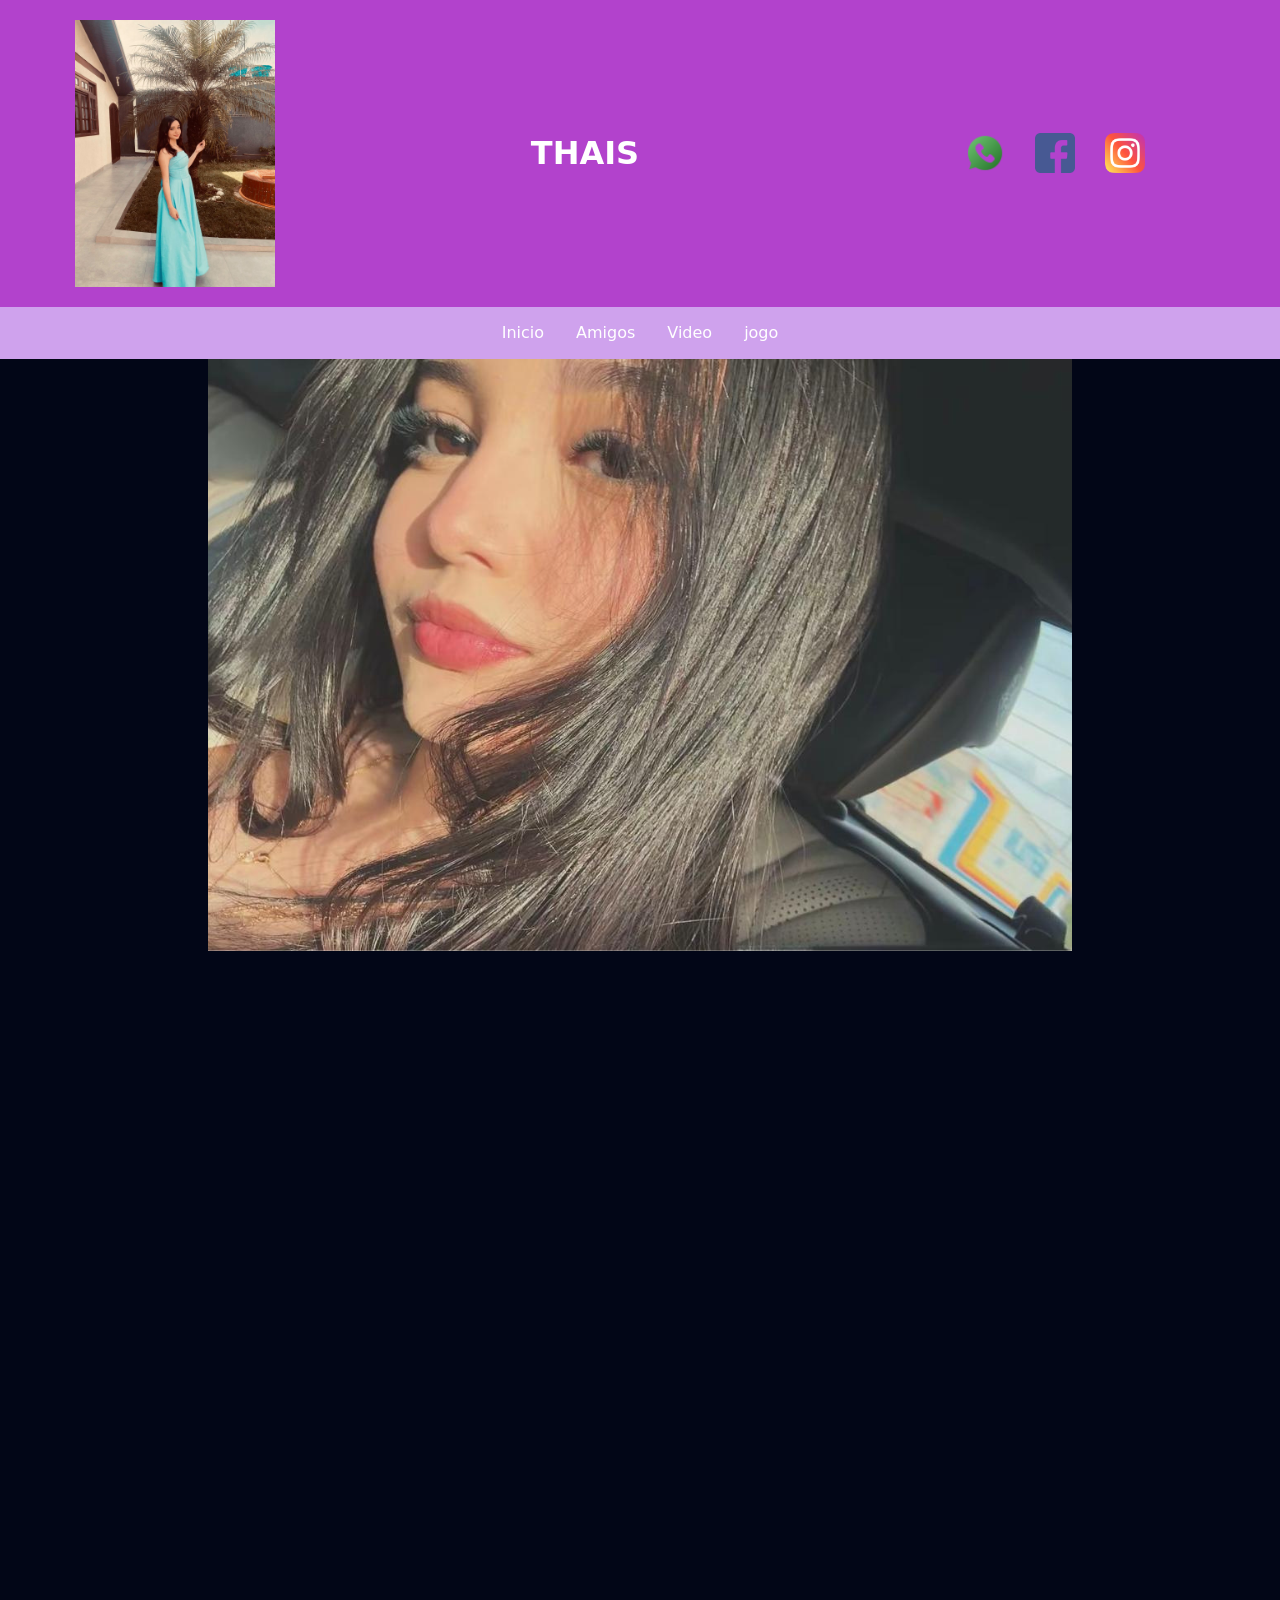
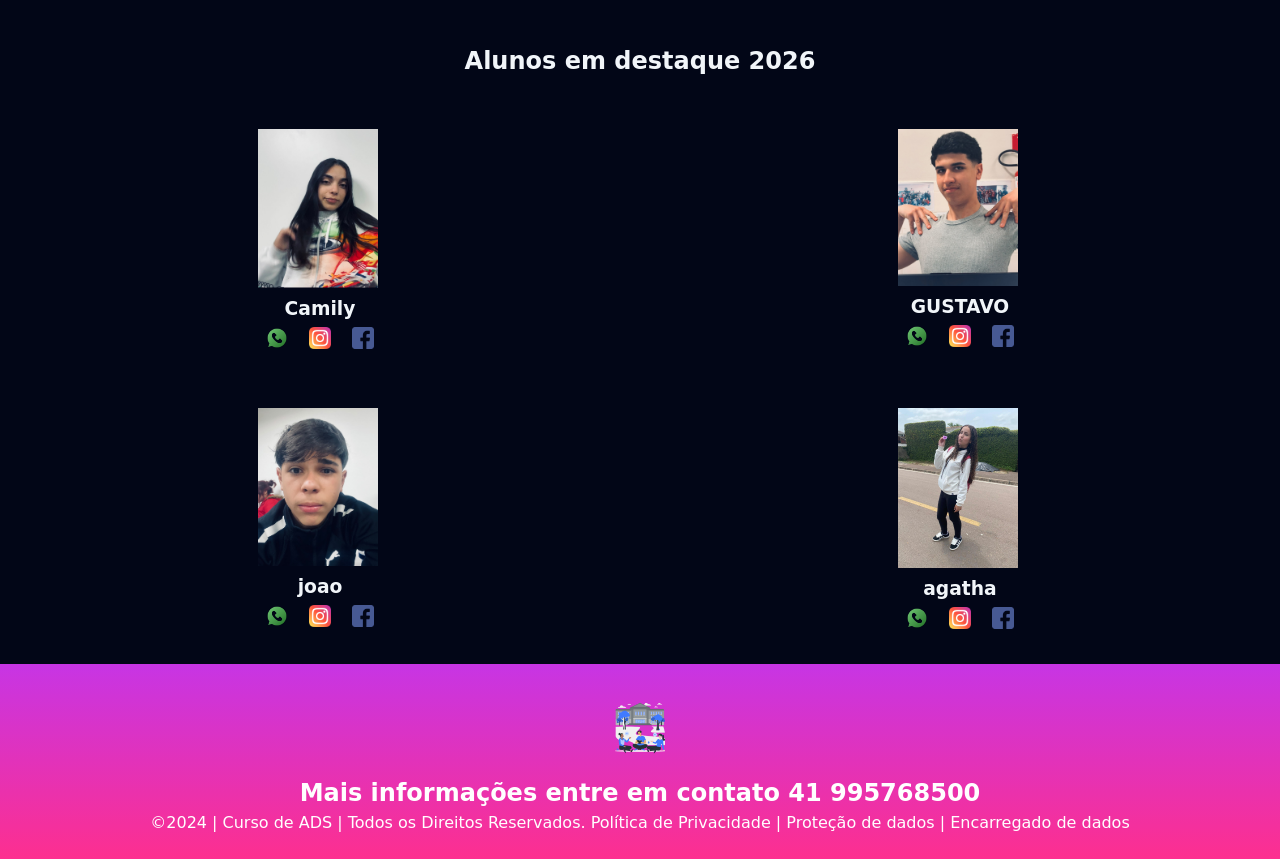
<file: index.html>
<!DOCTYPE html>
<html lang="pt-br">
<head>
<meta charset="UTF-8">
<meta name="viewport" content="width=device-width, initial-scale=1.0">
<title>THAIS</title>
<link rel="stylesheet" href="style.css">
</head>
<body>
<!--header é a parte do cabeçalho do site, é o topo da página-->
<header class="cabecalho-itens">
<img class="cabecalho-imagem" src="WhatsApp Image 2026-11-01 at 18.26.45.jpeg" alt="Logo da
Página">
<h1 class="titulo_site">THAIS</h1>
<div class="sociais">
<img class="sociais" src="whatsapp.png" alt="Logo do Whats da
Escola">
<img class="sociais" src="facebook.png" alt="Facebook da
Escola">
<img class="sociais" src="instagram.png" alt="instagram da
Escola">
</div>
</header>

<ul>
  <li><a href="index.html">Inicio</a></li>
  <li><a href="amigos.html">Amigos</a></li>
  <li><a href="video.html">Video</a></li>
  <li><a href="jogo.html">jogo</a></li>
</ul>

<!--Seção banner 1 é a parte do paragrafo 1 da página-->
<section class="banner1">
<img class="escola.image" src="Design sem nome (1).png" alt="Banner da Escola">
</section>

<div class="container-video"></div>
<BR>
    <BR>
        <BR>
            <BR>
                <BR>
                    <BR>
                        <BR>

         
<!-- justin -->


<div class="video-responsivo">
  <iframe src="https://www.youtube.com/embed/kffacxfA7G4" frameborder="0" allowfullscreen></iframe>
</div>












<!--Seção estudantes é a parte do paragrafo 2 da página -- "Meninos"-->
<!--altere em "src="estudante_menino_1.png" para src"nome da imagem do menino em
todos abaixo-->
<!--altere em "src="site_school.png" para src"nome da logo em todos abaixo-->
<!--para aumentar os alunos copie a div no edidor que corresponda desde a foto
até os icones abaixo - dúvidas chame o professor-->
<section class="estudante">
<h1 class="estudante_titulo">Alunos em destaque 2026</h1>
<p> </p>
<div class="estudantes_todos">
<div class="estudante-div">
<img class="estudante-imagem" src="foto_amiga.jpg.jpeg" alt="Foto da
turma do 1CDS do ano de 2026">
<h3 class="estudante-nome">Camily</h3>
<a href="https://cursos.alura.com.br/dashboard">
<p> </p>
<img class="estudante-icone" src="whatsapp.png" alt="Link do Site da
escola"></a>
<img class="estudante-icone" src="instagram.png" alt="Link do
Instagram">
<img class="estudante-icone" src="facebook.png" alt="Link do Facebook">
</div>

<div class="estudante-div">
<img class="estudante-imagem" src="foto.amigo.jpg.jpeg" alt="Foto da
turma do 1CDS do ano de 2026">
<h3 class="estudante-nome">GUSTAVO</h3>
<a href="https://cursos.alura.com.br/dashboard">
<p> </p>
<img class="estudante-icone" src="whatsapp.png" alt="Link do
Site da escola"></a>
<img class="estudante-icone" src="instagram.png" alt="Link do
Instagram">
<img class="estudante-icone" src="facebook.png" alt="Link do
Facebook">
</div>
</div>
</section>

<!--Seção estudantes é a parte do paragrafo 3 da página -- "Meninas"-->
<!--altere em "src="estudante_menina_1.png" para src"nome da imagem do menina em
todas abaixo-->
<!--altere em "src="site_school.png" para src"nome da logo em todos abaixo-->
<section class="estudante">
<div class="estudantes_todos">
<div class="estudante-div">
<img class="estudante-imagem" src="foto_amigo1.jpg.jpeg" alt="Foto da
turma do 1CDS do ano de 2023">
<h3 class="estudante-nome">joao</h3>
<a href="https://cursos.alura.com.br/dashboard">
<p> </p>
<img class="estudante-icone" src="whatsapp.png" alt="Link do Site da
escola"></a>
<img class="estudante-icone" src="instagram.png" alt="Link do Instagram">
<img class="estudante-icone" src="facebook.png" alt="Link do Facebook">
</div>
<div class="estudante-div">
<img class="estudante-imagem" src="WhatsApp Image 2026-11-01 at 18.25.03.jpeg" alt="Foto da turma do
1CDS do ano de 2023">
<h3 class="estudante-nome">agatha</h3>
<a href="https://cursos.alura.com.br/dashboard">
<p> </p>
<img class="estudante-icone" src="whatsapp.png" alt="Link do Site
da escola"></a>
<img class="estudante-icone" src="instagram.png" alt="Link do
Instagram">
<img class="estudante-icone" src="facebook.png" alt="Link do Facebook">
</div>
</div>
</div>
</section>
<!--Seção rodapé é a parte final da paragrafo 3 da página-->
<footer class="escola">
<img class="logo_rodape" src="logo_nossa_escola.png" alt="Logo da Escola">
<h2 class="escola-título">Mais informações entre em contato<a class="link"

href="https://wa.me/5541999999999"> 41 995768500 </a></h2>
<p></p>
<p>©2024 | Curso de ADS | Todos os Direitos Reservados.
Política de Privacidade | Proteção de dados | Encarregado de dados</p>
<p> </p>
</footer>
</body>
</html>
</file>
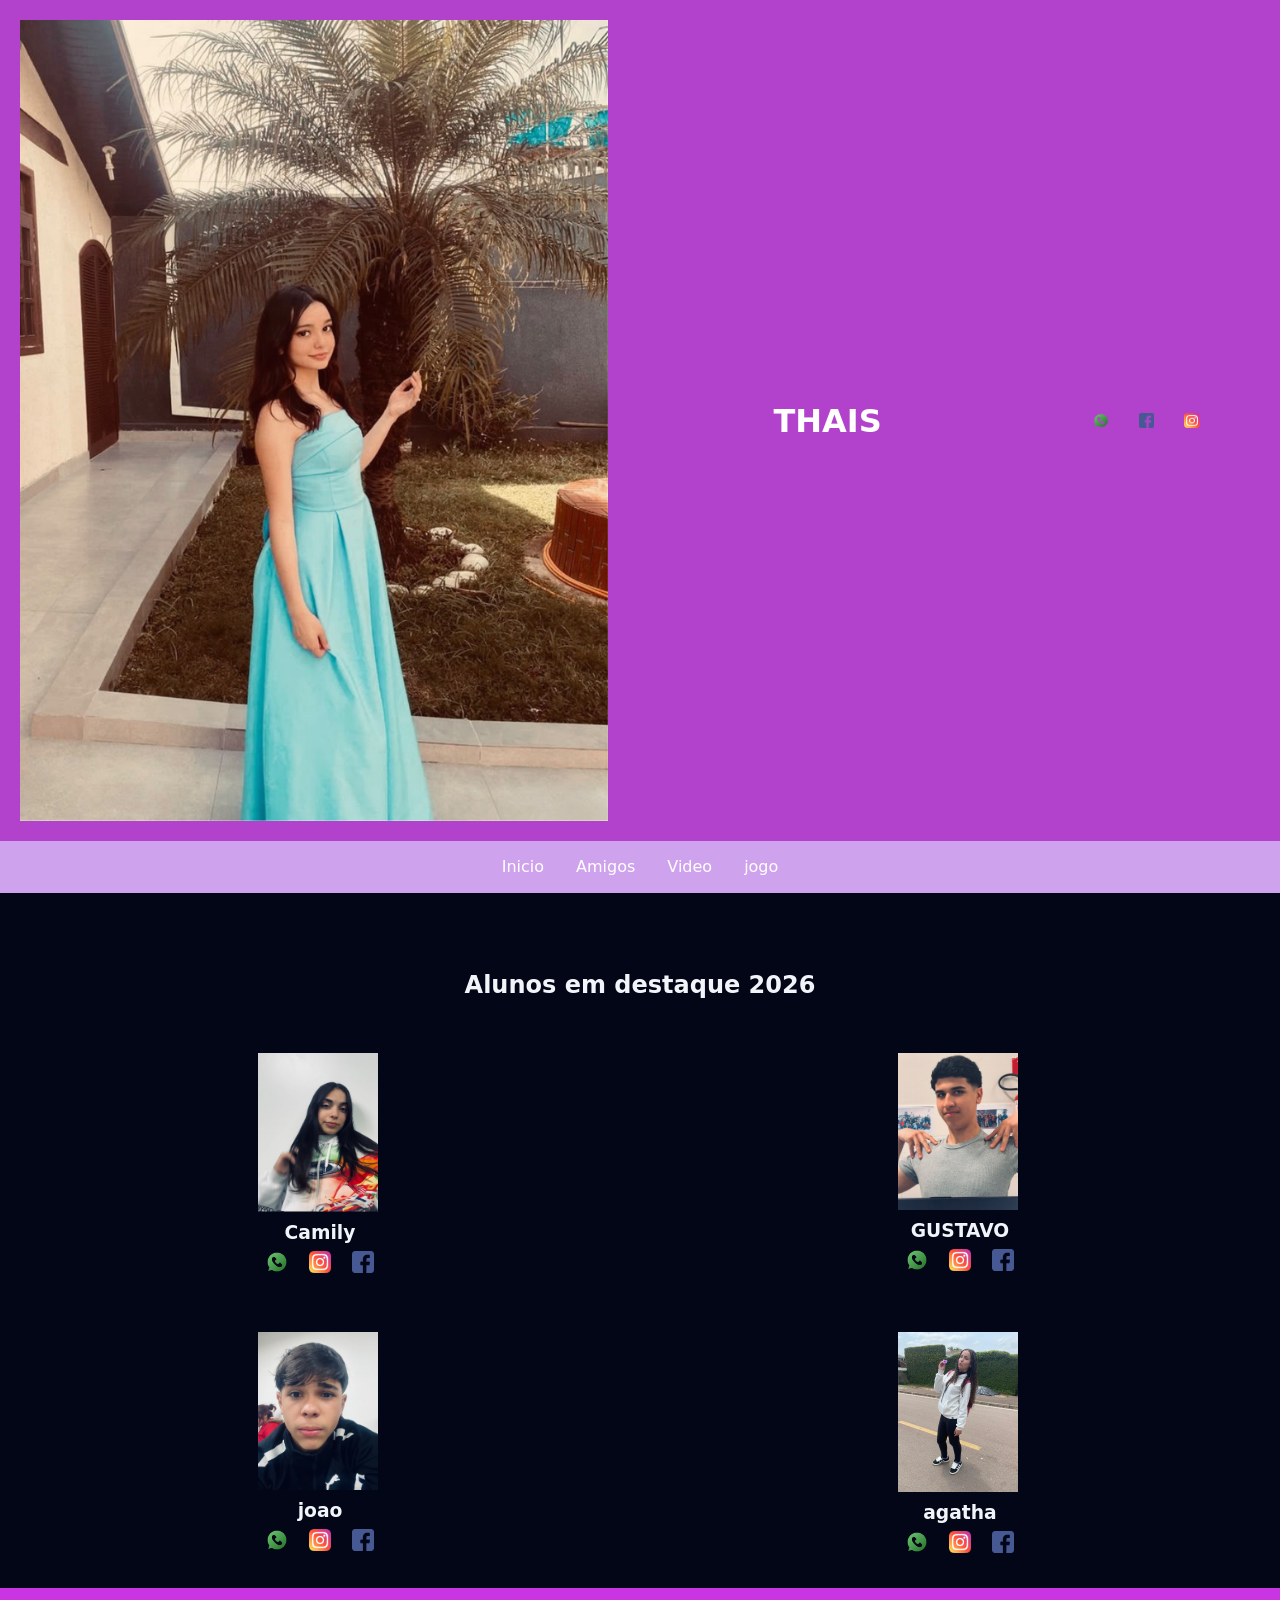
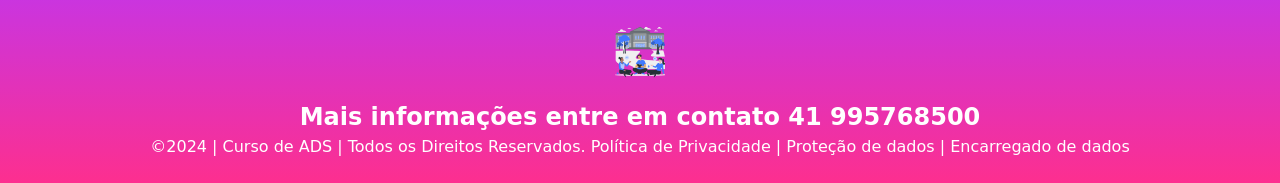
<file: amigos.html>
<!DOCTYPE html>
<html lang="pt-br">
<head>
<meta charset="UTF-8">
<meta name="viewport" content="width=device-width, initial-scale=1.0">
<title>THAIS</title>
<link rel="stylesheet" href="style.css">
</head>
<body>
<!--header é a parte do cabeçalho do site, é o topo da página-->
<header class="cabecalho-itens">
<img class="cabecalho_imagem" src="Design sem nome (2).png" alt="Logo da
Página">
<h1 class="titulo_site">THAIS</h1>
<div class="sociais">
<img class="sociais" src="whatsapp.png" alt="Logo do Whats da
Escola">
<img class="sociais" src="facebook.png" alt="Facebook da
Escola">
<img class="sociais" src="instagram.png" alt="instagram da
Escola">
</div>
</header>
<!--Menu-->
<ul>
  <li><a href="index.html">Inicio</a></li>
  <li><a href="amigos.html">Amigos</a></li>
  <li><a href="video.html">Video</a></li>
  <li><a href="jogo.html">jogo</a></li>
</ul>





<!--Seção estudantes é a parte do paragrafo 2 da página -- "Meninos"-->
<!--altere em "src="estudante_menino_1.png" para src"nome da imagem do menino em
todos abaixo-->
<!--altere em "src="site_school.png" para src"nome da logo em todos abaixo-->
<!--para aumentar os alunos copie a div no edidor que corresponda desde a foto
até os icones abaixo - dúvidas chame o professor-->
<section class="estudante">
<h1 class="estudante_titulo">Alunos em destaque 2026</h1>
<p> </p>
<div class="estudantes_todos">
<div class="estudante-div">
<img class="estudante-imagem" src="foto_amiga.jpg.jpeg" alt="Foto da
turma do 1CDS do ano de 2026">
<h3 class="estudante-nome">Camily</h3>
<a href="https://cursos.alura.com.br/dashboard">
<p> </p>
<img class="estudante-icone" src="whatsapp.png" alt="Link do Site da
escola"></a>
<img class="estudante-icone" src="instagram.png" alt="Link do
Instagram">
<img class="estudante-icone" src="facebook.png" alt="Link do Facebook">
</div>

<div class="estudante-div">
<img class="estudante-imagem" src="foto.amigo.jpg.jpeg" alt="Foto da
turma do 1CDS do ano de 2026">
<h3 class="estudante-nome">GUSTAVO</h3>
<a href="https://cursos.alura.com.br/dashboard">
<p> </p>
<img class="estudante-icone" src="whatsapp.png" alt="Link do
Site da escola"></a>
<img class="estudante-icone" src="instagram.png" alt="Link do
Instagram">
<img class="estudante-icone" src="facebook.png" alt="Link do
Facebook">
</div>
</div>
</section>

<!--Seção estudantes é a parte do paragrafo 3 da página -- "Meninas"-->
<!--altere em "src="estudante_menina_1.png" para src"nome da imagem do menina em
todas abaixo-->
<!--altere em "src="site_school.png" para src"nome da logo em todos abaixo-->
<section class="estudante">
<div class="estudantes_todos">
<div class="estudante-div">
<img class="estudante-imagem" src="foto_amigo1.jpg.jpeg" alt="Foto da
turma do 1CDS do ano de 2023">
<h3 class="estudante-nome">joao</h3>
<a href="https://cursos.alura.com.br/dashboard">
<p> </p>
<img class="estudante-icone" src="whatsapp.png" alt="Link do Site da
escola"></a>
<img class="estudante-icone" src="instagram.png" alt="Link do Instagram">
<img class="estudante-icone" src="facebook.png" alt="Link do Facebook">
</div>
<div class="estudante-div">
<img class="estudante-imagem" src="WhatsApp Image 2026-11-01 at 18.25.03.jpeg" alt="Foto da turma do
1CDS do ano de 2023">
<h3 class="estudante-nome">agatha</h3>
<a href="https://cursos.alura.com.br/dashboard">
<p> </p>
<img class="estudante-icone" src="whatsapp.png" alt="Link do Site
da escola"></a>
<img class="estudante-icone" src="instagram.png" alt="Link do
Instagram">
<img class="estudante-icone" src="facebook.png" alt="Link do Facebook">
</div>
</div>
</div>
</section>













<!--Seção rodapé é a parte final da paragrafo 3 da página-->
<footer class="escola">
<img class="logo_rodape" src="logo_nossa_escola.png" alt="Logo da Escola">
<h2 class="escola-título">Mais informações entre em contato<a class="link"

href="https://wa.me/5541999999999"> 41 995768500 </a></h2>
<p></p>
<p>©2024 | Curso de ADS | Todos os Direitos Reservados.
Política de Privacidade | Proteção de dados | Encarregado de dados</p>
<p> </p>
</footer>
</body>
</html>
</file>
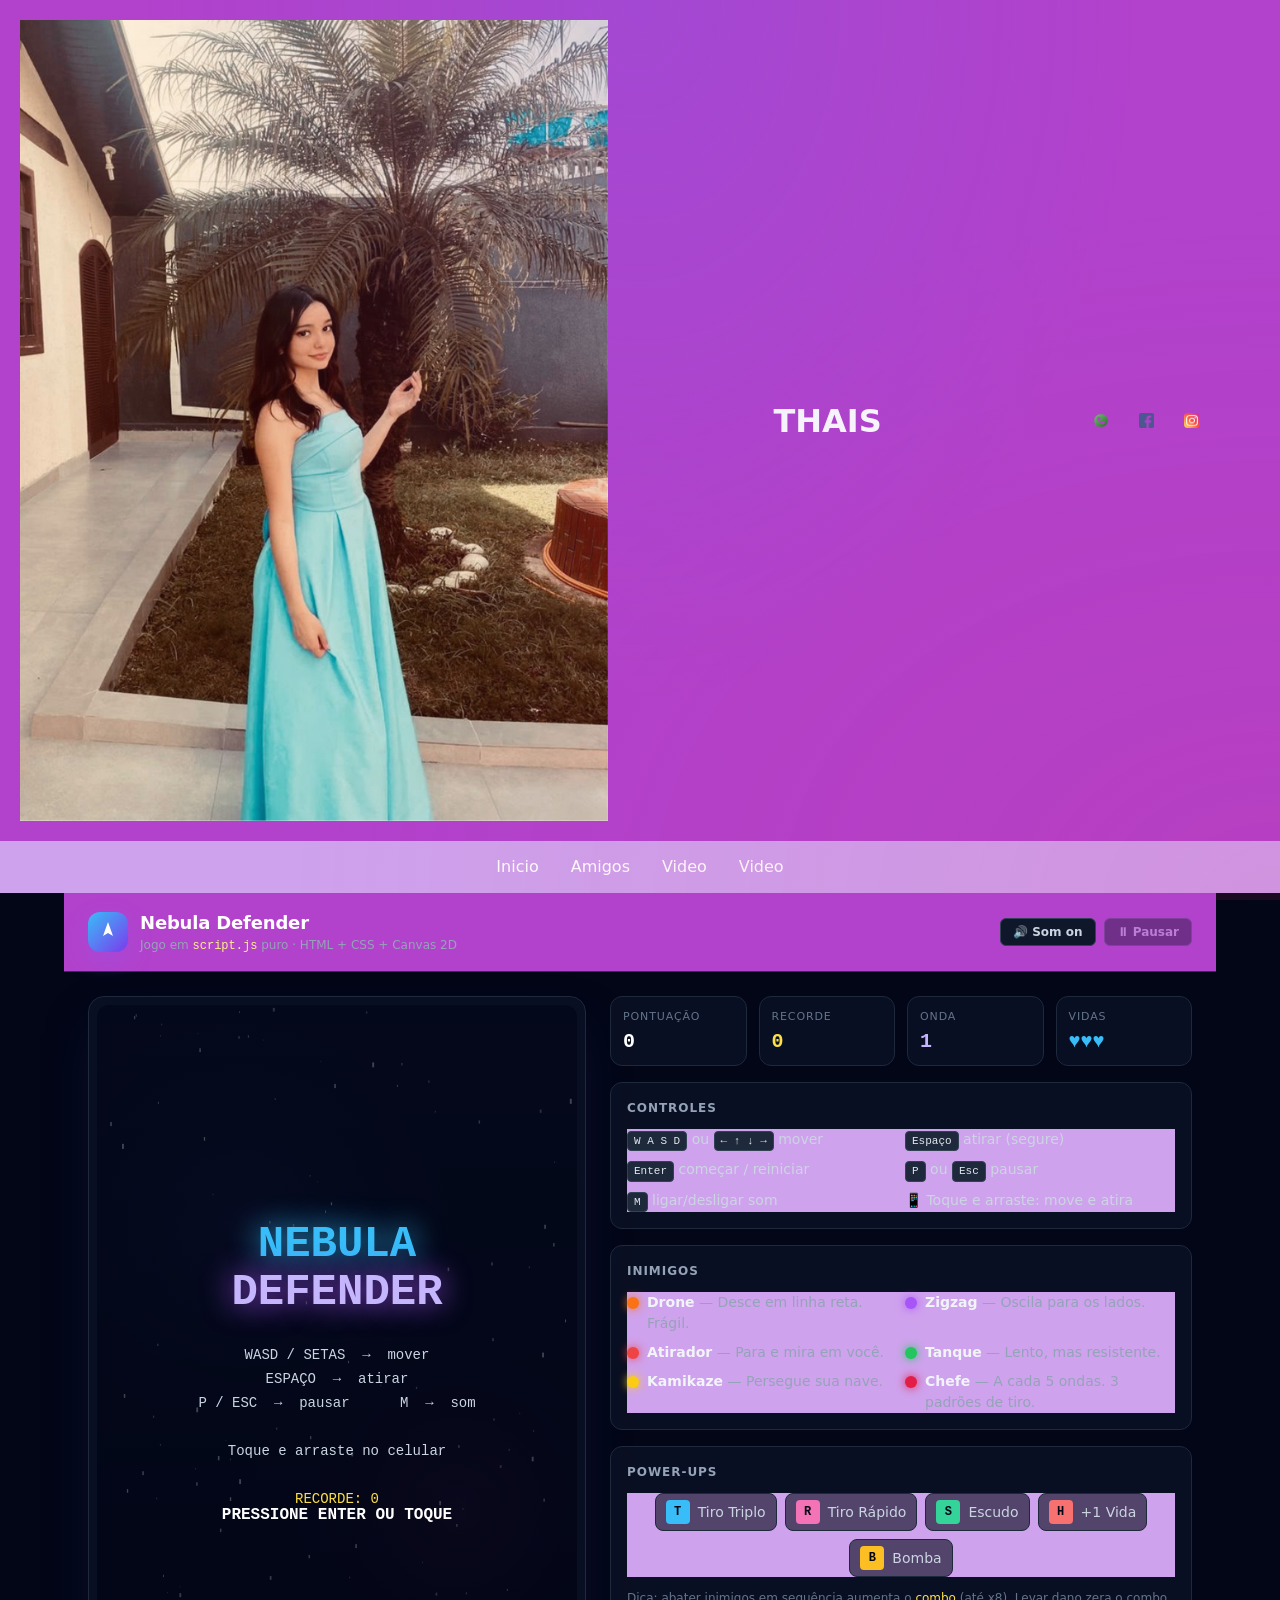
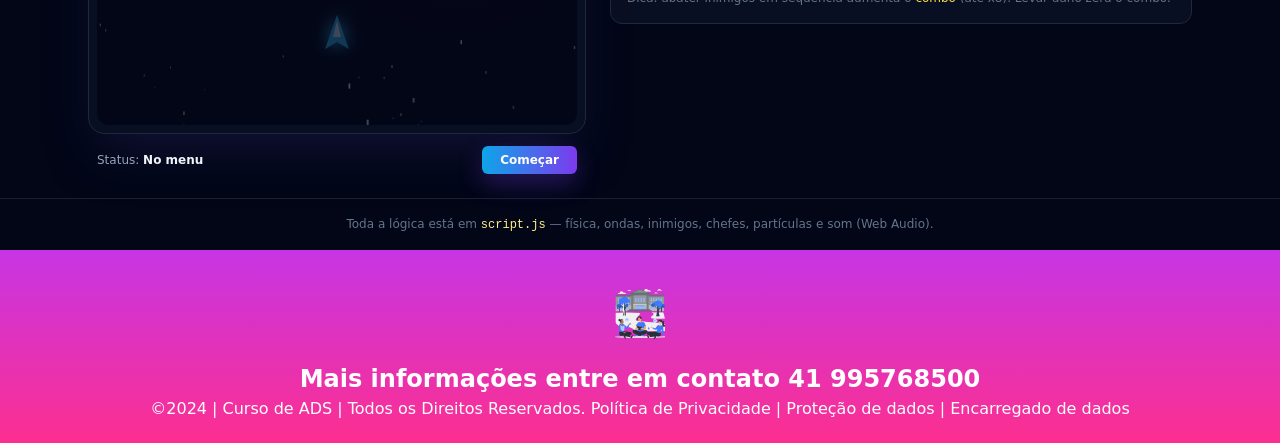
<file: jogo.html>
<!DOCTYPE html>
<html lang="pt-br">
<head>
<meta charset="UTF-8">
<meta name="viewport" content="width=device-width, initial-scale=1.0">
<title>THAIS</title>
<link rel="stylesheet" href="style.css">
</head>
<body>
<!--header é a parte do cabeçalho do site, é o topo da página-->
<header class="cabecalho-itens">
<img class="cabecalho_imagem" src="Design sem nome (2).png" alt="Logo da
Página">
<h1 class="titulo_site">THAIS</h1>
<div class="sociais">
<img class="sociais" src="whatsapp.png" alt="Logo do Whats da
Escola">
<img class="sociais" src="facebook.png" alt="Facebook da
Escola">
<img class="sociais" src="instagram.png" alt="instagram da
Escola">
</div>
</header>
<!--Menu-->
<ul>
  <li><a href="index.html">Inicio</a></li>
  <li><a href="amigos.html">Amigos</a></li>
  <li><a href="video.html">Video</a></li>
  <li><a href="jogo.html">Video</a></li>
</ul>

<!--jogo-->


<!DOCTYPE html>
<html lang="pt-BR">
  <head>
    <meta charset="UTF-8" />
    <meta name="viewport" content="width=device-width, initial-scale=1.0" />
    <title>Nebula Defender</title>
    <link rel="stylesheet" href="style.css" />
  </head>
  <body>
    <div class="bg-glow" aria-hidden="true"></div>
    <header class="topbar">
      <div class="brand">
        <div class="logo">
          <svg viewBox="0 0 24 24" fill="currentColor" aria-hidden="true">
            <path d="M12 2l5 14-5-3-5 3z" />
          </svg>
        </div>
        <div>
          <h1>Nebula Defender</h1>
          <p>Jogo em <code>script.js</code> puro · HTML + CSS + Canvas 2D</p>
        </div>
      </div>
      <div class="actions">
        <button id="btn-mute" class="btn">🔊 Som on</button>
        <button id="btn-pause" class="btn" disabled>⏸ Pausar</button>
      </div>
    </header>
    <main class="layout">
      <!-- Área do jogo -->
      <section class="stage">
        <div class="frame">
          <canvas id="game" width="480" height="720" tabindex="0" aria-label="Área do jogo Nebula Defender"></canvas>
        </div>
        <div class="stage-bar">
          <span>Status: <strong id="status" class="status">No menu</strong></span>
          <button id="btn-primary" class="btn btn-primary">Começar</button>
        </div>
      </section>
      <!-- Painel lateral -->
      <aside class="side">
        <div class="stats">
          <div class="stat">
            <span class="stat-label">Pontuação</span>
            <span id="score" class="stat-value">0</span>
          </div>
          <div class="stat">
            <span class="stat-label">Recorde</span>
            <span id="highscore" class="stat-value gold">0</span>
          </div>
          <div class="stat">
            <span class="stat-label">Onda</span>
            <span id="wave" class="stat-value violet">—</span>
          </div>
          <div class="stat">
            <span class="stat-label">Vidas</span>
            <span id="lives" class="stat-value sky">♥♥♥</span>
          </div>
        </div>
        <div class="card">
          <h3>Controles</h3>
          <ul class="grid-2">
            <li><kbd>W A S D</kbd> ou <kbd>← ↑ ↓ →</kbd> mover</li>
            <li><kbd>Espaço</kbd> atirar (segure)</li>
            <li><kbd>Enter</kbd> começar / reiniciar</li>
            <li><kbd>P</kbd> ou <kbd>Esc</kbd> pausar</li>
            <li><kbd>M</kbd> ligar/desligar som</li>
            <li>📱 Toque e arraste: move e atira</li>
          </ul>
        </div>
        <div class="card">
          <h3>Inimigos</h3>
          <ul class="grid-2 enemies">
            <li><i style="--c:#f97316"></i><span><b>Drone</b> — Desce em linha reta. Frágil.</span></li>
            <li><i style="--c:#a855f7"></i><span><b>Zigzag</b> — Oscila para os lados.</span></li>
            <li><i style="--c:#ef4444"></i><span><b>Atirador</b> — Para e mira em você.</span></li>
            <li><i style="--c:#22c55e"></i><span><b>Tanque</b> — Lento, mas resistente.</span></li>
            <li><i style="--c:#facc15"></i><span><b>Kamikaze</b> — Persegue sua nave.</span></li>
            <li><i style="--c:#e11d48"></i><span><b>Chefe</b> — A cada 5 ondas. 3 padrões de tiro.</span></li>
          </ul>
        </div>
        <div class="card">
          <h3>Power-ups</h3>
          <ul class="powers">
            <li><b style="--c:#38bdf8">T</b> Tiro Triplo</li>
            <li><b style="--c:#f472b6">R</b> Tiro Rápido</li>
            <li><b style="--c:#34d399">S</b> Escudo</li>
            <li><b style="--c:#f87171">H</b> +1 Vida</li>
            <li><b style="--c:#fbbf24">B</b> Bomba</li>
          </ul>
          <p class="hint">
            Dica: abater inimigos em sequência aumenta o <span class="gold">combo</span> (até x8). Levar dano zera o
            combo.
          </p>
        </div>
      </aside>
    </main>
    <footer class="footer">
      Toda a lógica está em <code>script.js</code> — física, ondas, inimigos, chefes, partículas e som (Web Audio).
    </footer>
    <script src="script.js"></script>
  </body>
</html>




























<!--Seção rodapé é a parte final da paragrafo 3 da página-->
<footer class="escola">
<img class="logo_rodape" src="logo_nossa_escola.png" alt="Logo da Escola">
<h2 class="escola-título">Mais informações entre em contato<a class="link"

href="https://wa.me/5541999999999"> 41 995768500 </a></h2>
<p></p>
<p>©2024 | Curso de ADS | Todos os Direitos Reservados.
Política de Privacidade | Proteção de dados | Encarregado de dados</p>
<p> </p>
</footer>
</body>
</html>
</file>
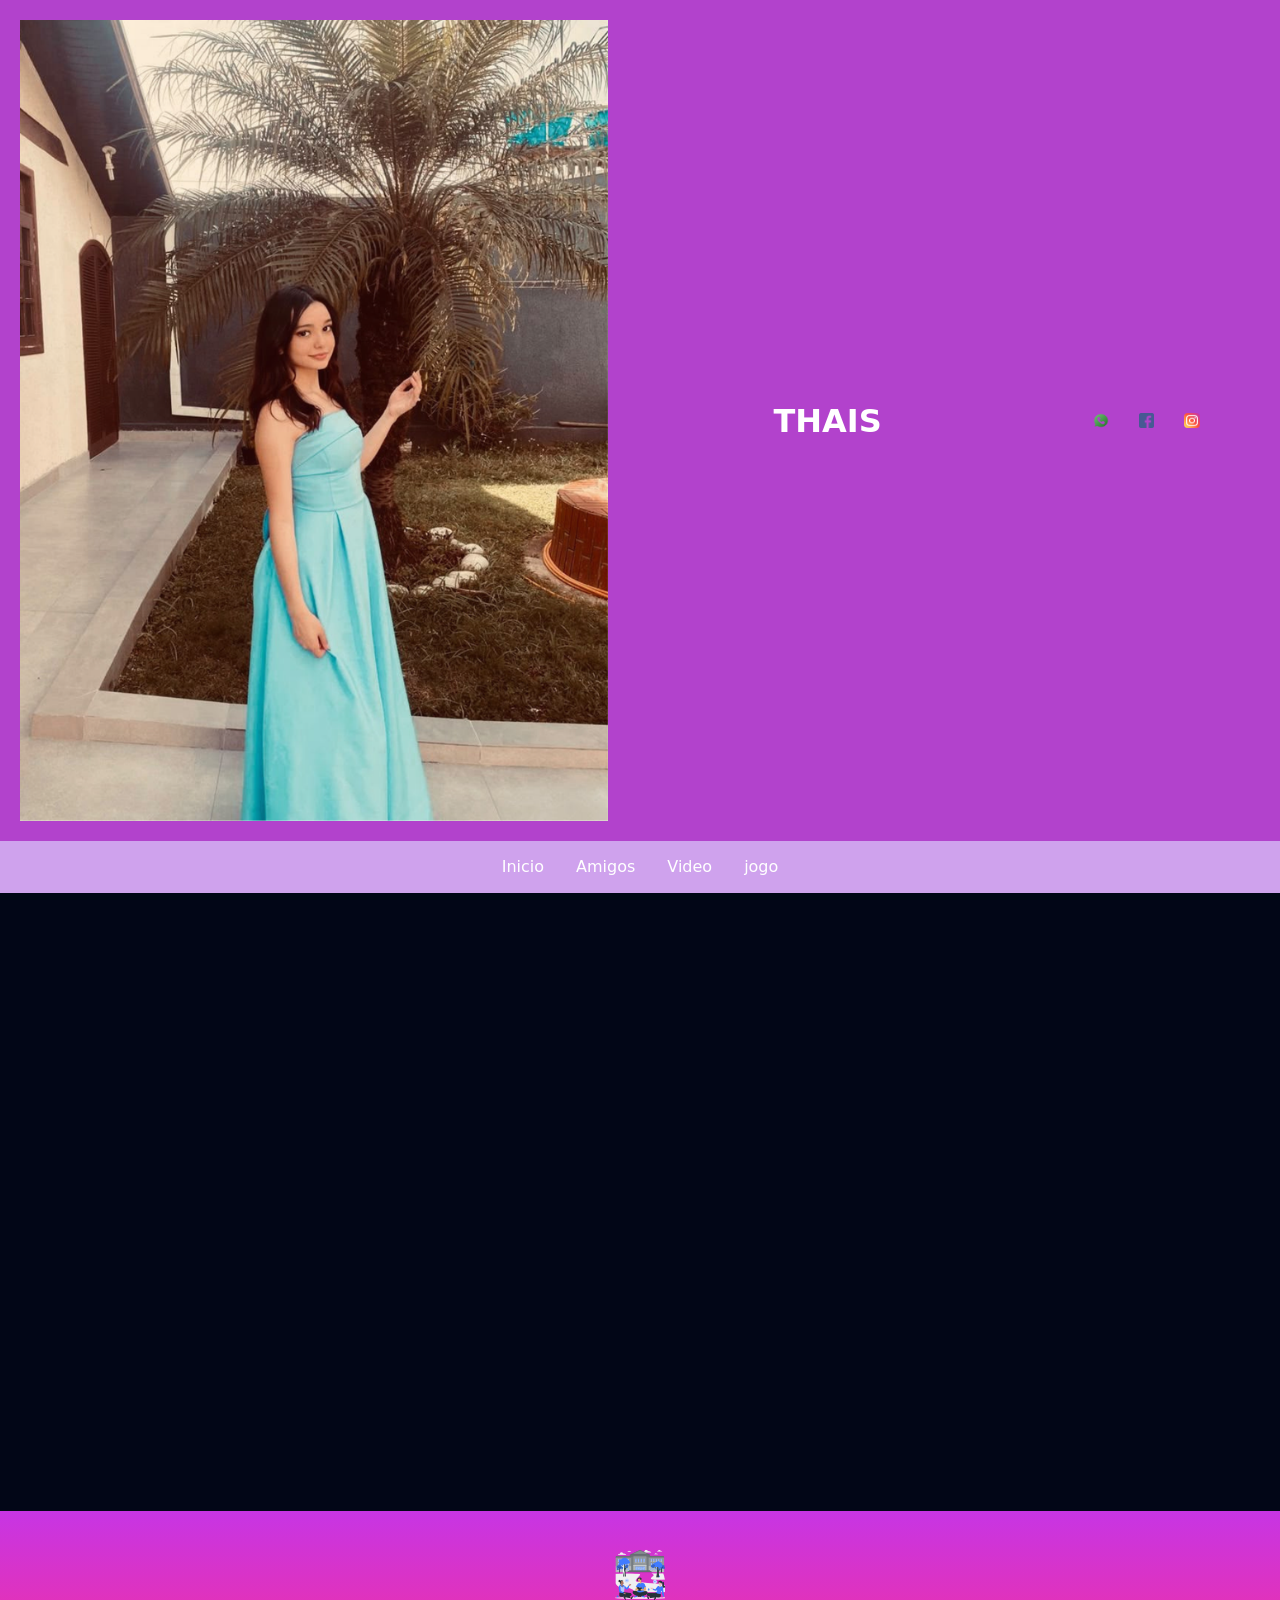
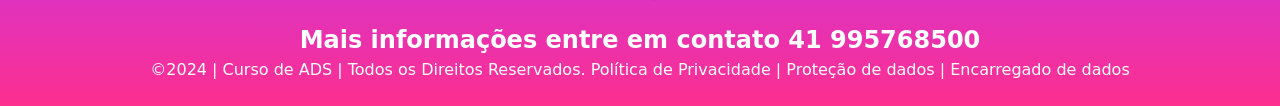
<file: video.html>
<!DOCTYPE html>
<html lang="pt-br">
<head>
<meta charset="UTF-8">
<meta name="viewport" content="width=device-width, initial-scale=1.0">
<title>THAIS</title>
<link rel="stylesheet" href="style.css">
</head>
<body>
<!--header é a parte do cabeçalho do site, é o topo da página-->
<header class="cabecalho-itens">
<img class="cabecalho_imagem" src="Design sem nome (2).png" alt="Logo da
Página">
<h1 class="titulo_site">THAIS</h1>
<div class="sociais">
<img class="sociais" src="whatsapp.png" alt="Logo do Whats da
Escola">
<img class="sociais" src="facebook.png" alt="Facebook da
Escola">
<img class="sociais" src="instagram.png" alt="instagram da
Escola">
</div>
</header>
<!--Menu-->
<ul>
  <li><a href="index.html">Inicio</a></li>
  <li><a href="amigos.html">Amigos</a></li>
  <li><a href="video.html">Video</a></li>
  <li><a href="jogo.html">jogo</a></li>
</ul>

<!--Conteúdo video-->

</section>

<div class="container-video"></div>
<BR>
    <BR>
        <BR>
            <BR>
                <BR>
                    <BR>
                        <BR>

         
<!-- Justin Bieber -->
<div class="video-responsivo">
  <iframe src="https://www.youtube.com/embed/kffacxfA7G4" frameborder="0" allowfullscreen></iframe>
</div>

<!--Seção rodapé é a parte final da paragrafo 3 da página-->
<footer class="escola">
<img class="logo_rodape" src="logo_nossa_escola.png" alt="Logo da Escola">
<h2 class="escola-título">Mais informações entre em contato<a class="link"

href="https://wa.me/5541999999999"> 41 995768500 </a></h2>
<p></p>
<p>©2024 | Curso de ADS | Todos os Direitos Reservados.
Política de Privacidade | Proteção de dados | Encarregado de dados</p>
<p> </p>
</footer>
</body>
</html>
</file>
<file: style.css>
*{
margin: 0;
padding: 0;
box-sizing: border-box;
}
body{
font-family: "Poppins", sans-serif;
}
header{
background-color: #b242cc;
color: white;
width: 100%;
padding: 20px;
}
.cabecalho-itens{
max-width: 1980px;
margin: 0 auto;
display: flex;
align-items: center;
justify-content: center;
}
.cabecalho-imagem{
width: 200px;
height: auto;
display: flex;
justify-content: flex-start;
align-items: center;
}
.titulo_site{
padding: 50px;
text-align: center;
width: 50%;
font: 30px;
}
.sociais{
display: flex;
justify-content: flex-end;
width: 25%;
padding-right: 30px;
}
.banner1{
display: flex;
justify-content: center;
}






.titulo-video { 

    /* justin bieber */

.justin-secao {
    background: #fff;
}

.titulo-sobre {
    font-size: clamp(28px, 4vw, 45px);
    font-weight: 800;
    text-align: center;
    color: var(--azul-escuro);
    margin-bottom: 10px;
}

.container-video {
    width: 100%;
    max-width: 900px;
    aspect-ratio: 16 / 9;
    margin: auto;
    border-radius: 16px;
    overflow: hidden;
    background: #111;
    box-shadow: 0 15px 35px rgba(0, 0, 0, 0.15);
}

.justin-video {
    width: 100%;
    height: 100%;
    border: none;
}










}



.estudante_titulo{
padding: 50px;
text-align: center;

}
.estudante-nome{
text-align: center;
}
.estudante-imagem{
width: 120px;
}
.estudante-icone{
width: 38px;
padding: 4px 8px;
}
.estudante{
background-image: background-color(#faae43);
padding: 24px 0;
}

.estudante.div{
text-align: center;
padding: 24px 0;
}
.estudantes_todos{
display: flex;
justify-content: space-around;
}
.escola{
background-image: linear-gradient(#c735e4,#fd2f8f);
color: white;
display: flex;
justify-content:center;
padding: 24px 0;
text-align:center;
display:block;
}
.escola-titulo{
padding: 50px;
text-align: center;
}
.logo_rodape{
height: 80px;
padding: 12px 0;

}

.link{
color: #ffffff;
text-decoration: none;
}

ul {
  list-style-type: none;
  margin: 0;
  padding: 0;
  background-color: #cfa2ed;
  display: flex;
  justify-content: center;
}

ul li a {
  display: block;
  color: white;
  text-align: center;
  padding: 14px 16px;
  text-decoration: none;
}

ul li a:hover {
  background-color: #111111;
}


.video-responsivo {
  display: flex;
  justify-content: center;
  width: 100%;
}

.video-responsivo iframe {
  width: 800px;
  max-width: 100%;
  height: 450px;
}

















/* ============================================================
 NEBULA DEFENDER — style.css
   ============================================================ */
:root {
  --bg: #020617;
  --panel: rgba(15, 23, 42, 0.6);
  --border: #1e293b;
  --border-hover: #64748b;
  --text: #f1f5f9;
  --muted: #94a3b8;
  --dim: #64748b;
  --sky: #38bdf8;
  --violet: #c4b5fd;
  --gold: #fde047;
  --green: #34d399;
  --amber: #fcd34d;
  --rose: #fb7185;
  --mono: ui-monospace, SFMono-Regular, Menlo, Consolas, monospace;
  --sans: system-ui, -apple-system, "Segoe UI", Roboto, sans-serif;
}
* {
  box-sizing: border-box;
}
html,
body {
  margin: 0;
  padding: 0;
}
body {
  min-height: 100vh;
  background: var(--bg);
  color: var(--text);
  font-family: var(--sans);
  line-height: 1.5;
  -webkit-font-smoothing: antialiased;
}
code,
kbd {
  font-family: var(--mono);
}
code {
  color: #fef08a;
}
/* ---------- fundo ---------- */
.bg-glow {
  position: fixed;
  inset: 0;
  pointer-events: none;
  background:
    radial-gradient(ellipse at top, rgba(99, 102, 241, 0.18), transparent 55%),
    radial-gradient(ellipse at bottom right, rgba(219, 39, 119, 0.12), transparent 55%);
  z-index: 0;
}
.topbar,
.layout,
.footer {
  position: relative;
  z-index: 1;
}
/* ---------- topo ---------- */
.topbar {
  border-bottom: 1px solid rgba(30, 41, 59, 0.8);
}
.topbar,
.layout {
  max-width: 1152px;
  margin: 0 auto;
  padding: 16px 24px;
}
.topbar {
  display: flex;
  align-items: center;
  justify-content: space-between;
  gap: 16px;
}
.brand {
  display: flex;
  align-items: center;
  gap: 12px;
}
.brand h1 {
  margin: 0;
  font-size: 18px;
  font-weight: 700;
  letter-spacing: -0.01em;
}
.brand p {
  margin: 0;
  font-size: 12px;
  color: var(--muted);
}
.logo {
  display: grid;
  place-items: center;
  width: 40px;
  height: 40px;
  border-radius: 12px;
  background: linear-gradient(135deg, #38bdf8, #7c3aed);
  box-shadow: 0 10px 25px rgba(139, 92, 246, 0.3);
  color: #fff;
}
.logo svg {
  width: 24px;
  height: 24px;
}
.actions {
  display: flex;
  gap: 8px;
}
/* ---------- botões ---------- */
.btn {
  appearance: none;
  border: 1px solid #334155;
  background: #0f172a;
  color: #cbd5e1;
  font: 600 12px var(--sans);
  padding: 6px 12px;
  border-radius: 6px;
  cursor: pointer;
  transition:
    border-color 0.15s,
    color 0.15s,
    filter 0.15s;
}
.btn:hover:not(:disabled) {
  border-color: var(--border-hover);
  color: #fff;
}
.btn:disabled {
  opacity: 0.4;
  cursor: not-allowed;
}
.btn-primary {
  border: none;
  background: linear-gradient(90deg, #0ea5e9, #7c3aed);
  color: #fff;
  font-weight: 700;
  padding: 7px 18px;
  box-shadow: 0 10px 25px rgba(124, 58, 237, 0.3);
}
.btn-primary:hover:not(:disabled) {
  filter: brightness(1.1);
}
.btn-primary.hidden {
  visibility: hidden;
}
/* ---------- layout ---------- */
.layout {
  display: grid;
  gap: 24px;
  padding-top: 24px;
  padding-bottom: 24px;
}
@media (min-width: 1024px) {
  .layout {
    grid-template-columns: auto 1fr;
  }
}
/* ---------- palco do jogo ---------- */
.stage {
  display: flex;
  flex-direction: column;
  align-items: center;
  gap: 12px;
}
.frame {
  padding: 8px;
  border-radius: 16px;
  border: 1px solid var(--border);
  background: var(--panel);
  box-shadow: 0 25px 50px -12px rgba(30, 27, 75, 0.6);
}
#game {
  display: block;
  width: 100%;
  max-width: 480px;
  height: auto;
  aspect-ratio: 480 / 720;
  border-radius: 12px;
  touch-action: none;
  outline: none;
  cursor: crosshair;
}
@media (min-width: 1024px) {
  #game {
    width: auto;
    height: min(80vh, 720px);
  }
}
.stage-bar {
  width: 100%;
  max-width: 480px;
  display: flex;
  align-items: center;
  justify-content: space-between;
  font-size: 12px;
  color: var(--muted);
}
.status {
  color: var(--text);
}
.status[data-state="playing"] {
  color: var(--green);
}
.status[data-state="paused"] {
  color: var(--amber);
}
.status[data-state="gameover"] {
  color: var(--rose);
}
/* ---------- painel lateral ---------- */
.side {
  display: flex;
  flex-direction: column;
  gap: 16px;
}
.stats {
  display: grid;
  grid-template-columns: repeat(2, 1fr);
  gap: 12px;
}
@media (min-width: 640px) {
  .stats {
    grid-template-columns: repeat(4, 1fr);
  }
}
.stat {
  display: flex;
  flex-direction: column;
  padding: 12px;
  border-radius: 12px;
  border: 1px solid var(--border);
  background: var(--panel);
}
.stat-label {
  font-size: 11px;
  text-transform: uppercase;
  letter-spacing: 0.08em;
  color: var(--dim);
}
.stat-value {
  margin-top: 4px;
  font: 700 20px var(--mono);
  color: #fff;
  white-space: nowrap;
  overflow: hidden;
  text-overflow: ellipsis;
}
.gold {
  color: var(--gold);
}
.violet {
  color: var(--violet);
}
.sky {
  color: var(--sky);
}
.card {
  padding: 16px;
  border-radius: 12px;
  border: 1px solid var(--border);
  background: var(--panel);
}
.card h3 {
  margin: 0 0 12px;
  font-size: 12px;
  font-weight: 600;
  text-transform: uppercase;
  letter-spacing: 0.08em;
  color: var(--muted);
}
.card ul {
  list-style: none;
  margin: 0;
  padding: 0;
  font-size: 14px;
  color: #cbd5e1;
}
.grid-2 {
  display: grid;
  gap: 8px;
}
@media (min-width: 640px) {
  .grid-2 {
    grid-template-columns: 1fr 1fr;
  }
}
kbd {
  display: inline-block;
  padding: 1px 6px;
  border-radius: 4px;
  border: 1px solid #334155;
  background: #1e293b;
  color: #e2e8f0;
  font-size: 11px;
}
.enemies li {
  display: flex;
  align-items: flex-start;
  gap: 8px;
}
.enemies i {
  flex-shrink: 0;
  width: 12px;
  height: 12px;
  margin-top: 5px;
  border-radius: 50%;
  background: var(--c);
  box-shadow: 0 0 10px var(--c);
}
.enemies b {
  color: #f1f5f9;
}
.enemies span {
  color: var(--muted);
}
.powers {
  display: flex;
  flex-wrap: wrap;
  gap: 8px;
}
.powers li {
  display: flex;
  align-items: center;
  gap: 8px;
  padding: 6px 10px;
  border-radius: 8px;
  border: 1px solid var(--border);
  background: rgba(2, 6, 23, 0.6);
}
.powers b {
  display: grid;
  place-items: center;
  width: 24px;
  height: 24px;
  border-radius: 4px;
  background: var(--c);
  color: #020617;
  font: 900 12px var(--mono);
}
.hint {
  margin: 12px 0 0;
  font-size: 12px;
  color: var(--dim);
}
/* ---------- rodapé ---------- */
.footer {
  border-top: 1px solid rgba(30, 41, 59, 0.8);
  padding: 16px;
  text-align: center;
  font-size: 12px;
  color: var(--dim);
}
</file>
